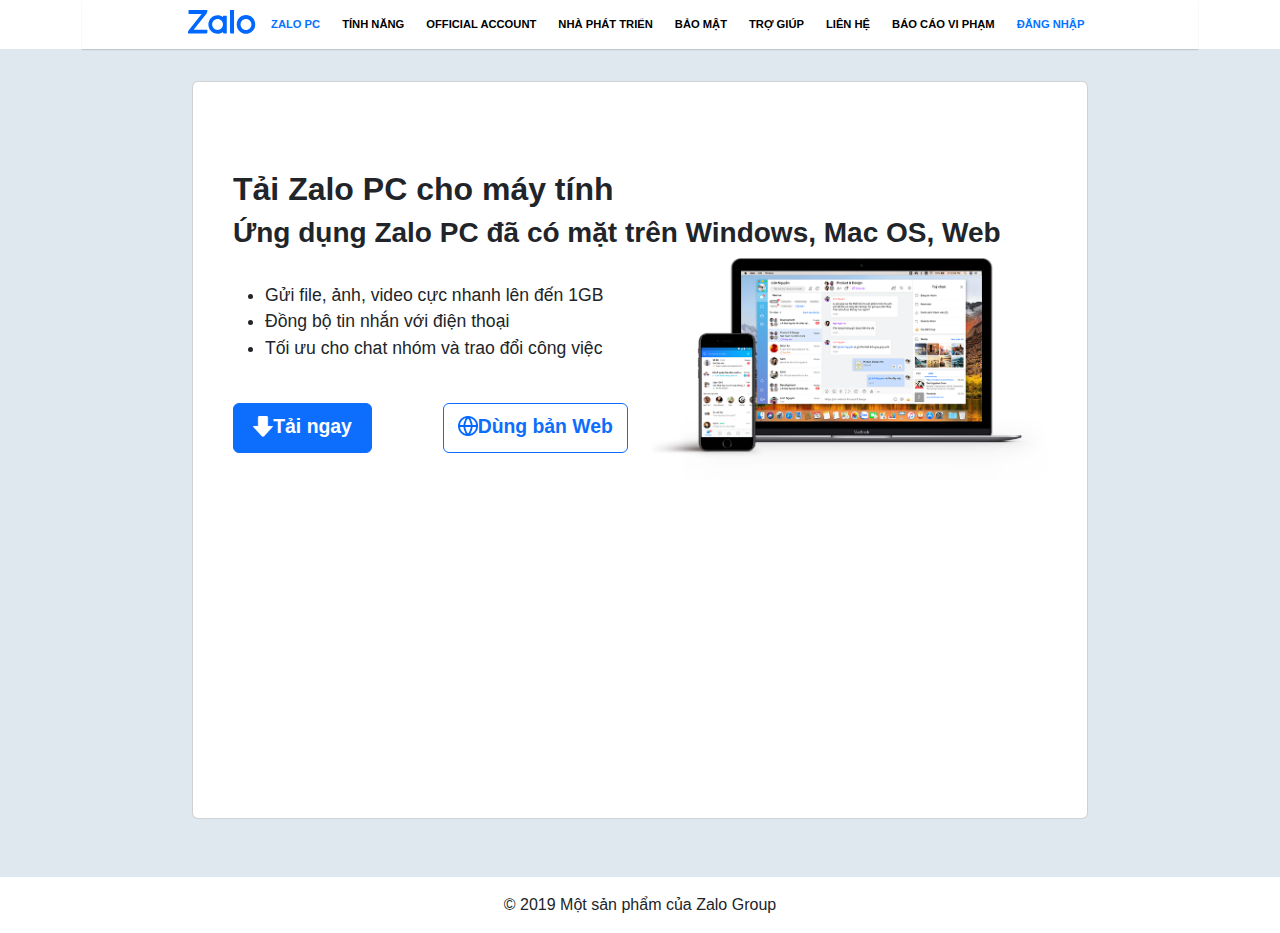
<file: index.html>
<!DOCTYPE html>
<html lang="vi" xmlns="http://www.w3.org/1999/xhtml">
<head>
    <meta http-equiv="Content-Type" content="text/html; charset=UTF-8">
    <meta content="width=device-width,initial-scale=1,minimum-scale=1,maximum-scale=1" name="viewport">
    <meta name="robots" content="noindex,nofollow">
    <title>Trang chủ</title>
    <link href="https://cdnjs.cloudflare.com/ajax/libs/bootstrap/5.2.3/css/bootstrap.min.css" rel="stylesheet">
    <link href="/assets/zalo/css/DoAn.min.css" rel="stylesheet">
</head>
<body>
<div class="container-fluid">
    <div class="container">
        <nav class="navbar navbar-expand-sm">
            <div class="container-fluid justify-content-center">
                <ul class="navbar-nav">
                    <li class="nav-brand"><img
                            src="/Images/Zalo.svg"
                            alt="Zalo" onclick='location.href="/"'></li>
                    <li class="nav-item"><a class="nav-link fw-bold txtXanh" href="/">ZALO PC</a></li>
                    <li class="nav-item"><a class="nav-link fw-bold txtDen" href="/tinh-nang.html">TÍNH NĂNG</a></li>
                    <li class="nav-item"><a class="nav-link fw-bold txtDen" href="https://oa.zalo.me">OFFICIAL
                        ACCOUNT</a></li>
                    <li class="nav-item"><a class="nav-link fw-bold txtDen" href="https://developers.zalo.me">NHÀ PHÁT
                        TRIỂN</a></li>
                    <li class="nav-item"><a class="nav-link fw-bold txtDen" href="/bao-mat.html">BẢO MẬT</a></li>
                    <li class="nav-item"><a class="nav-link fw-bold txtDen" href="https://help.zalo.me">TRỢ GIÚP</a>
                    </li>
                    <li class="nav-item"><a class="nav-link fw-bold txtDen" href="/lien-he.html">LIÊN HỆ</a></li>
                    <li class="nav-item"><a class="nav-link fw-bold txtDen" href="/bao-cao-vi-pham.html">BÁO CÁO VI
                        PHẠM</a></li>
                    <li class="nav-item"><a class="nav-link fw-bold txtXanh" href="https://id.zalo.me">ĐĂNG NHẬP</a>
                    </li>
                </ul>
            </div>
        </nav>
    </div>
    <div class="container-fluid nenXam content py-4 NoiDungChinh">
        <div class="card mx-auto mt-2 pt-4">
            <div class="card-body mt-5 mx-4"><h2 class="fw-bold">Tải Zalo PC cho máy tính</h2>
                <h3 class="fw-bold">Ứng dụng Zalo PC đã có mặt trên Windows, Mac OS, Web</h3>
                <div class="row">
                    <div class="col-md-6 big_font">
                        <ul class="mt-4 checked">
                            <li>Gửi file, ảnh, video cực nhanh lên đến 1GB</li>
                            <li>Đồng bộ tin nhắn với điện thoại</li>
                            <li>Tối ưu cho chat nhóm và trao đổi công việc</li>
                        </ul>
                        <br>
                        <div class="row">
                            <div class="col-md-6 ctHeight"><a class="btn btn-primary fw-bold w-75 h-50 pt-2 big_font"
                                                              href="https://res-download-pc-te-vnso-zn-4.zadn.vn/hybrid/ZaloSetup-22.7.1.exe"><img
                                    class="pb-1"
                                    src="/Images/btn_download.png"
                                    alt="">Tải ngay</a></div>
                            <div class="col-md-6 ctHeight"><a
                                    class="btn btn-outline-primary fw-bold w-100 h-50 pt-2 big_font"
                                    href="https://chat.zalo.me" target="_blank"><img class="pb-1"
                                                                                     src="/Images/world.png"
                                                                                     alt="">Dùng bản Web</a></div>
                        </div>
                    </div>
                    <div class="col-md-6"><img
                            src="/Images/Laptop.png"
                            alt="Laptop"></div>
                </div>
            </div>
        </div>
        <div class="sticky-bottom float-end">
            <iframe src="" frameborder="0" allowfullscreen="" scrolling="no" width="350" height="420"
                    style="max-height:90vh;position:absolute;bottom:0;right:40px;min-height:80vh;min-width:400px"></iframe>
        </div>
    </div>
    <div class="ChanTrang container-fluid">
        <div class="text-center py-3">&copy; 2019 Một sản phẩm của Zalo Group</div>
    </div>
</div>
<plugins>
    <script src="https://cdnjs.cloudflare.com/ajax/libs/jquery/3.7.0/jquery.min.js"></script>
    <script src="https://cdnjs.cloudflare.com/ajax/libs/bootstrap/5.2.3/js/bootstrap.bundle.min.js"></script>
    <script>
        setTimeout(function(){document.querySelectorAll("iframe")[0].src="https://page.widget.zalo.me/?position=null&amp;oaid=4587655845403518947&amp;welcomemessage=R%E1%BA%A5t%20vui%20khi%20%C4%91%C6%B0%E1%BB%A3c%20h%E1%BB%97%20tr%E1%BB%A3%20b%E1%BA%A1n!&amp;autopopup=0&amp;leftside=false&amp;width=350&amp;height=420&amp;style=2&amp;id=4ccc3cc2-65b0-4be9-bc59-4bfa46e58559&amp;domain=zalo.me&amp;android=false&amp;ios=false"},800)
    </script>
</plugins>
</body>
</html>
</file>
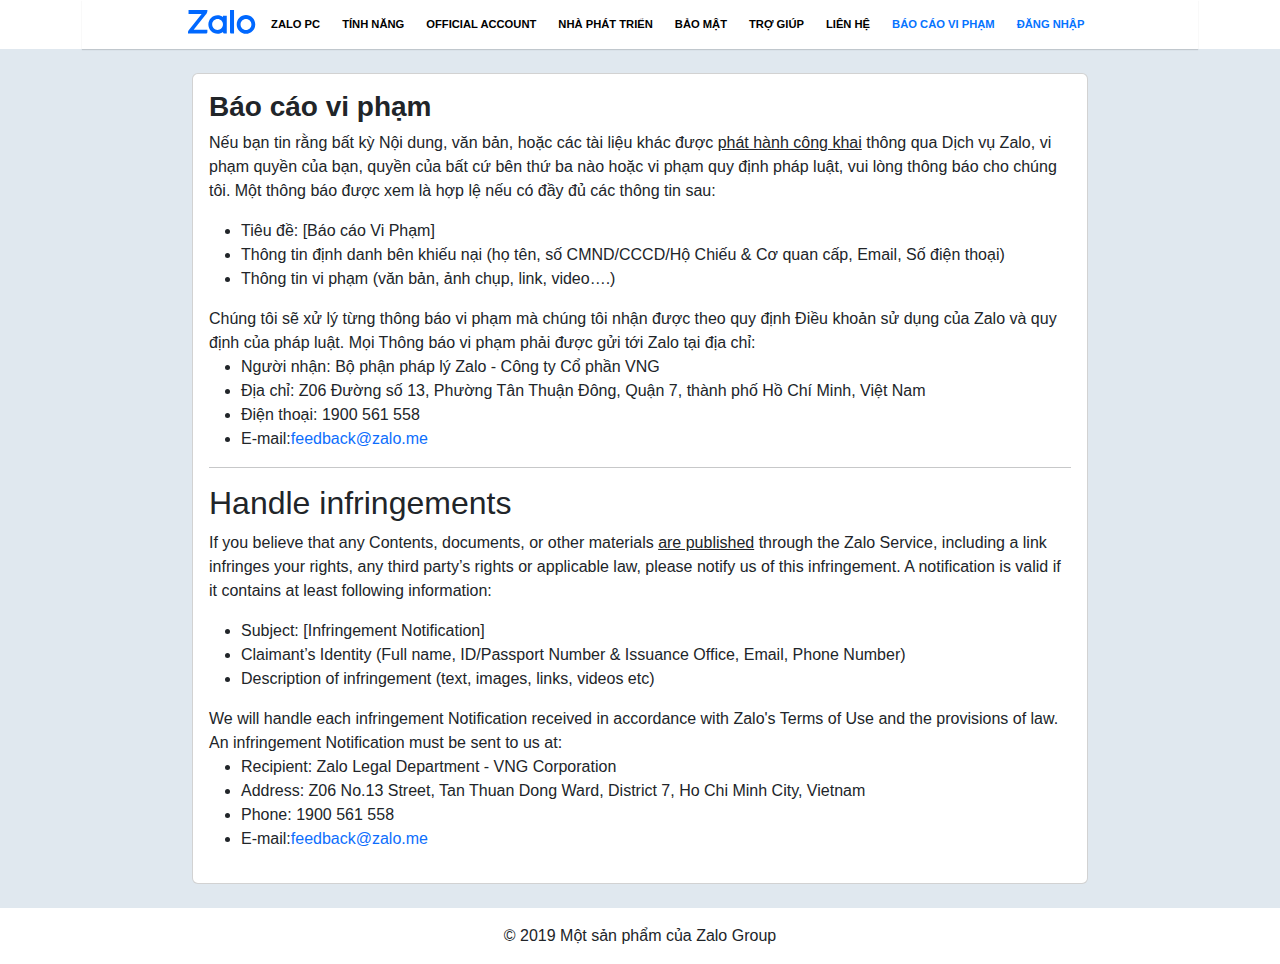
<file: bao-cao-vi-pham.html>
<!DOCTYPE html>
<html lang="vi" xmlns="http://www.w3.org/1999/xhtml">
<head>
    <meta http-equiv="Content-Type" content="text/html; charset=UTF-8">
    <meta content="width=device-width,initial-scale=1,minimum-scale=1,maximum-scale=1" name="viewport">
    <meta name="robots" content="noindex,nofollow">
    <title>Báo cáo vi phạm</title>
    <link href="https://cdnjs.cloudflare.com/ajax/libs/bootstrap/5.2.3/css/bootstrap.min.css" rel="stylesheet">
    <link href="/assets/zalo/css/DoAn.min.css" rel="stylesheet">
</head>
<body>
<div class="container-fluid">
    <div class="container">
        <nav class="navbar navbar-expand-sm">
            <div class="container-fluid justify-content-center">
                <ul class="Menu navbar-nav">
                    <li class="nav-brand"><img
                            src="/Images/Zalo.svg"
                            alt="Zalo" onclick='location.href="/"'></li>
                    <li class="nav-item"><a class="nav-link fw-bold txtDen" href="/">ZALO PC</a></li>
                    <li class="nav-item"><a class="nav-link fw-bold txtDen" href="/tinh-nang.html">TÍNH NĂNG</a></li>
                    <li class="nav-item"><a class="nav-link fw-bold txtDen" href="https://oa.zalo.me">OFFICIAL
                        ACCOUNT</a></li>
                    <li class="nav-item"><a class="nav-link fw-bold txtDen" href="https://developers.zalo.me">NHÀ PHÁT
                        TRIỂN</a></li>
                    <li class="nav-item"><a class="nav-link fw-bold txtDen" href="/bao-mat.html">BẢO MẬT</a></li>
                    <li class="nav-item"><a class="nav-link fw-bold txtDen" href="https://help.zalo.me">TRỢ GIÚP</a>
                    </li>
                    <li class="nav-item"><a class="nav-link fw-bold txtDen" href="/lien-he.html">LIÊN HỆ</a></li>
                    <li class="nav-item"><a class="nav-link fw-bold txtXanh" href="/bao-cao-vi-pham.html">BÁO CÁO VI
                        PHẠM</a></li>
                    <li class="nav-item"><a class="nav-link fw-bold txtXanh" href="https://id.zalo.me">ĐĂNG NHẬP</a>
                    </li>
                </ul>
            </div>
        </nav>
    </div>
    <div class="container-fluid nenXam content py-4">
        <div class="card mx-auto">
            <div class="card-body"><h3 class="fw-bold">Báo cáo vi phạm</h3>
                <p>Nếu bạn tin rằng bất kỳ Nội dung, văn bản, hoặc các tài liệu khác được <u>phát hành công khai</u>
                    thông qua Dịch vụ Zalo, vi phạm quyền của bạn, quyền của bất cứ bên thứ ba nào hoặc vi phạm quy định
                    pháp luật, vui lòng thông báo cho chúng tôi. Một thông báo được xem là hợp lệ nếu có đầy đủ các
                    thông tin sau:
                <ul class="report">
                    <li>Tiêu đề: [Báo cáo Vi Phạm]</li>
                    <li>Thông tin định danh bên khiếu nại (họ tên, số CMND/CCCD/Hộ Chiếu & Cơ quan cấp, Email, Số điện
                        thoại)
                    </li>
                    <li>Thông tin vi phạm (văn bản, ảnh chụp, link, video….)</li>
                </ul>
                Chúng tôi sẽ xử lý từng thông báo vi phạm mà chúng tôi nhận được theo quy định Điều khoản sử dụng của
                Zalo và quy định của pháp luật. Mọi Thông báo vi phạm phải được gửi tới Zalo tại địa chỉ:
                <ul>
                    <li>Người nhận: Bộ phận pháp lý Zalo - Công ty Cổ phần VNG</li>
                    <li>Địa chỉ: Z06 Đường số 13, Phường Tân Thuận Đông, Quận 7, thành phố Hồ Chí Minh, Việt Nam</li>
                    <li>Điện thoại: 1900 561 558</li>
                    <li>E-mail:<a href="#">feedback@zalo.me</a></li>
                </ul>
                </p>
                <hr>
                <h2>Handle infringements</h2>
                <p>If you believe that any Contents, documents, or other materials <u>are published</u> through the Zalo
                    Service, including a link infringes your rights, any third party’s rights or applicable law, please
                    notify us of this infringement. A notification is valid if it contains at least following
                    information:
                <ul>
                    <li>Subject: [Infringement Notification]</li>
                    <li>Claimant’s Identity (Full name, ID/Passport Number & Issuance Office, Email, Phone Number)</li>
                    <li>Description of infringement (text, images, links, videos etc)</li>
                </ul>
                We will handle each infringement Notification received in accordance with Zalo's Terms of Use and the
                provisions of law. An infringement Notification must be sent to us at:
                <ul>
                    <li>Recipient: Zalo Legal Department - VNG Corporation</li>
                    <li>Address: Z06 No.13 Street, Tan Thuan Dong Ward, District 7, Ho Chi Minh City, Vietnam</li>
                    <li>Phone: 1900 561 558</li>
                    <li>E-mail:<a href="#">feedback@zalo.me</a></li>
                </ul>
                </p></div>
        </div>
    </div>
    <div class="ChanTrang container-fluid">
        <div class="text-center py-3">&copy; 2019 Một sản phẩm của Zalo Group</div>
    </div>
</div>
<plugins>
    <script src="https://cdnjs.cloudflare.com/ajax/libs/jquery/3.7.0/jquery.min.js"></script>
    <script src="https://cdnjs.cloudflare.com/ajax/libs/bootstrap/5.2.3/js/bootstrap.bundle.min.js"></script>
</plugins>
</body>
</html>
</file>
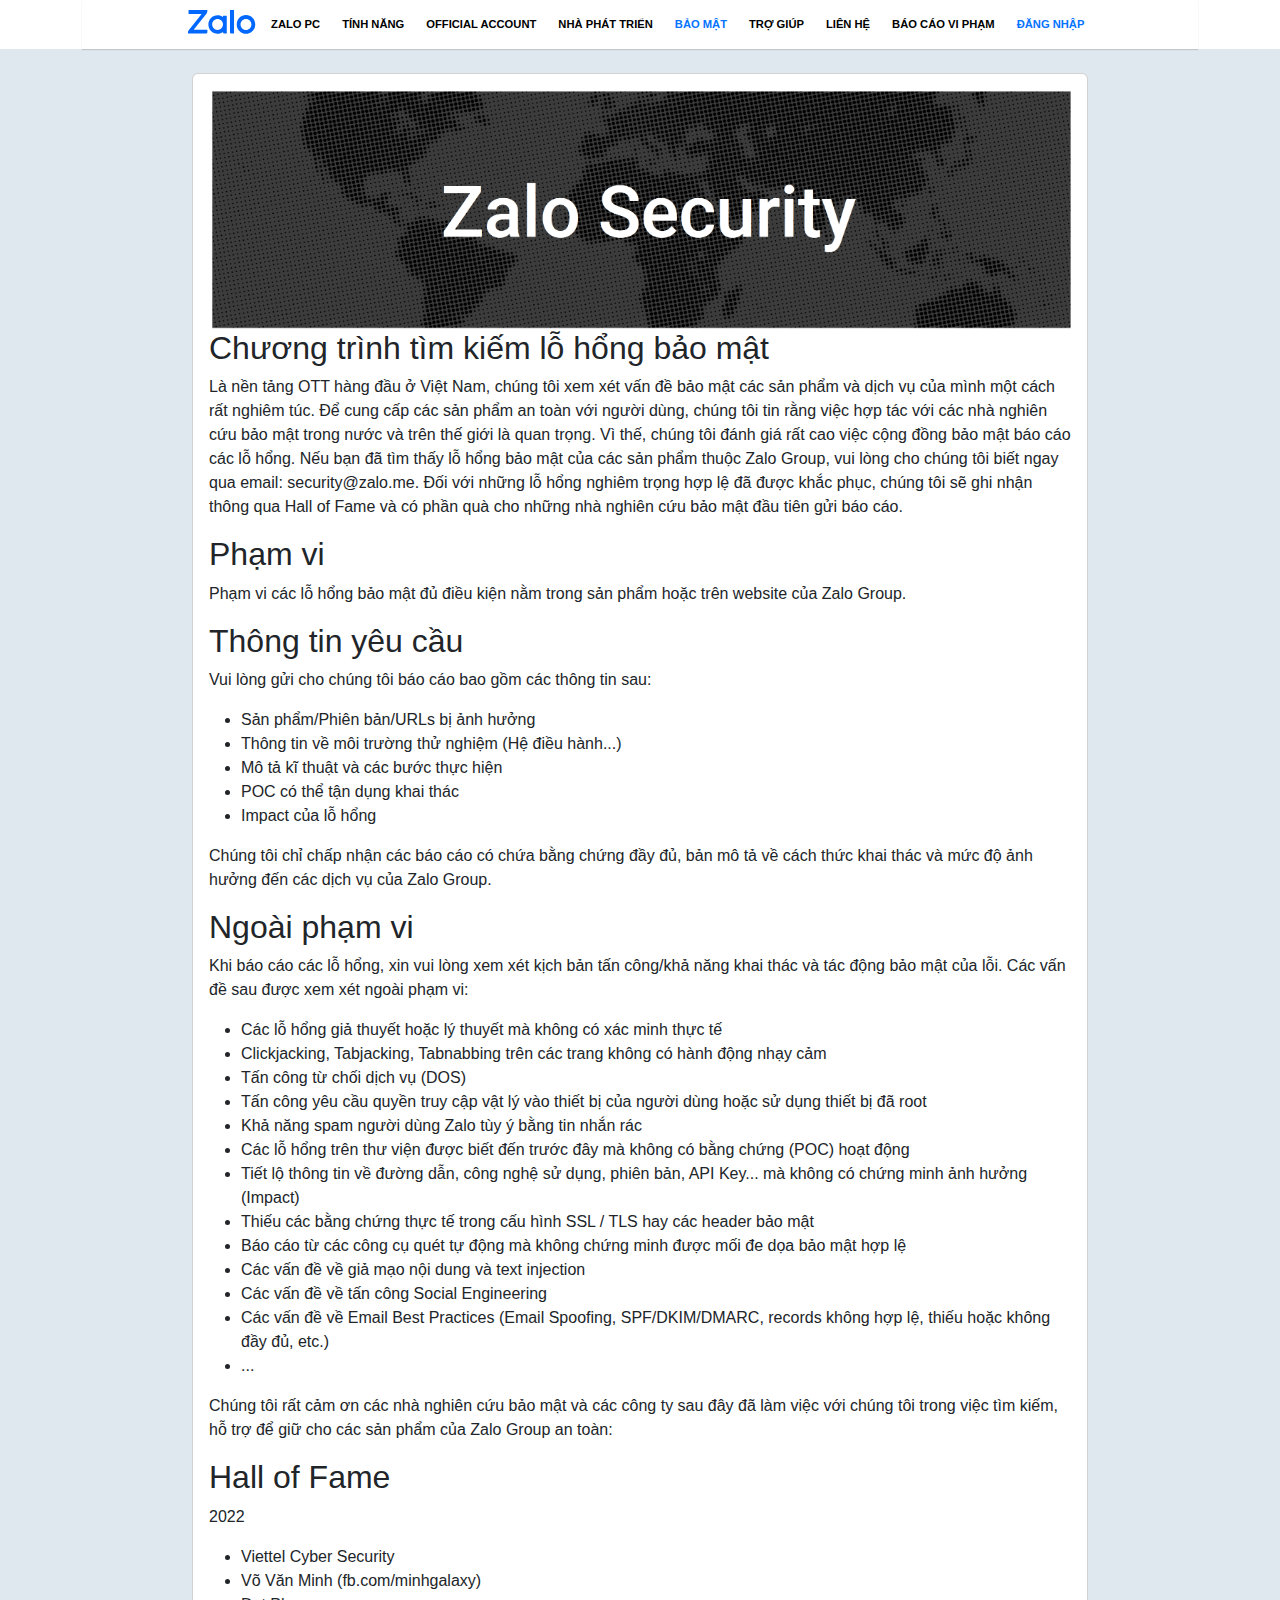
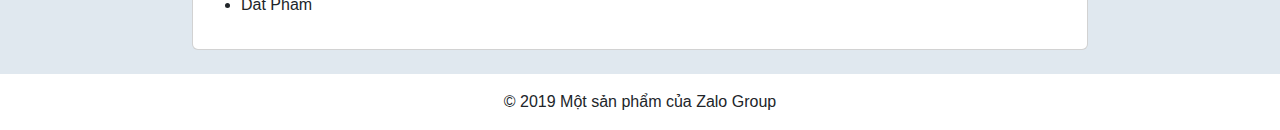
<file: bao-mat.html>
<!DOCTYPE html>
<html lang="vi" xmlns="http://www.w3.org/1999/xhtml">
<head>
    <meta http-equiv="Content-Type" content="text/html; charset=UTF-8">
    <meta content="width=device-width,initial-scale=1,minimum-scale=1,maximum-scale=1" name="viewport">
    <meta name="robots" content="noindex,nofollow">
    <title>Bảo mật</title>
    <link href="https://cdnjs.cloudflare.com/ajax/libs/bootstrap/5.2.3/css/bootstrap.min.css" rel="stylesheet">
    <link href="/assets/zalo/css/DoAn.min.css" rel="stylesheet">
</head>
<body>
<div class="container-fluid">
    <div class="container">
        <nav class="navbar navbar-expand-sm">
            <div class="container-fluid justify-content-center">
                <ul class="navbar-nav">
                    <li class="nav-brand"><img
                            src="/Images/Zalo.svg"
                            alt="Zalo" onclick='location.href="/"'></li>
                    <li class="nav-item"><a class="nav-link fw-bold txtDen" href="/">ZALO PC</a></li>
                    <li class="nav-item"><a class="nav-link fw-bold txtDen" href="/tinh-nang.html">TÍNH NĂNG</a></li>
                    <li class="nav-item"><a class="nav-link fw-bold txtDen" href="https://oa.zalo.me">OFFICIAL
                        ACCOUNT</a></li>
                    <li class="nav-item"><a class="nav-link fw-bold txtDen" href="https://developers.zalo.me">NHÀ PHÁT
                        TRIỂN</a></li>
                    <li class="nav-item"><a class="nav-link fw-bold txtXanh" href="/bao-mat.html">BẢO MẬT</a></li>
                    <li class="nav-item"><a class="nav-link fw-bold txtDen" href="https://help.zalo.me">TRỢ GIÚP</a>
                    </li>
                    <li class="nav-item"><a class="nav-link fw-bold txtDen" href="/lien-he.html">LIÊN HỆ</a></li>
                    <li class="nav-item"><a class="nav-link fw-bold txtDen" href="/bao-cao-vi-pham.html">BÁO CÁO VI
                        PHẠM</a></li>
                    <li class="nav-item"><a class="nav-link fw-bold txtXanh" href="https://id.zalo.me">ĐĂNG NHẬP</a>
                    </li>
                </ul>
            </div>
        </nav>
    </div>
    <div class="container-fluid nenXam content py-4">
        <div class="card mx-auto">
            <div class="card-body">
                <div class="row"><img style="width:100%"
                                      src="/Images/Zalo Security.png"
                                      alt=""></div>
                <h2>Chương trình tìm kiếm lỗ hổng bảo mật</h2>
                <p>Là nền tảng OTT hàng đầu ở Việt Nam, chúng tôi xem xét vấn đề bảo mật các sản phẩm và dịch vụ của
                    mình một cách rất nghiêm túc. Để cung cấp các sản phẩm an toàn với người dùng, chúng tôi tin rằng
                    việc hợp tác với các nhà nghiên cứu bảo mật trong nước và trên thế giới là quan trọng. Vì thế, chúng
                    tôi đánh giá rất cao việc cộng đồng bảo mật báo cáo các lỗ hổng. Nếu bạn đã tìm thấy lỗ hổng bảo mật
                    của các sản phẩm thuộc Zalo Group, vui lòng cho chúng tôi biết ngay qua email: security@zalo.me. Đối
                    với những lỗ hổng nghiêm trọng hợp lệ đã được khắc phục, chúng tôi sẽ ghi nhận thông qua Hall of
                    Fame và có phần quà cho những nhà nghiên cứu bảo mật đầu tiên gửi báo cáo.</p>
                <h2>Phạm vi</h2>
                <p>Phạm vi các lỗ hổng bảo mật đủ điều kiện nằm trong sản phẩm hoặc trên website của Zalo Group.</p>
                <h2>Thông tin yêu cầu</h2>
                <p>Vui lòng gửi cho chúng tôi báo cáo bao gồm các thông tin sau:</p>
                <ul>
                    <li>Sản phẩm/Phiên bản/URLs bị ảnh hưởng</li>
                    <li>Thông tin về môi trường thử nghiệm (Hệ điều hành...)</li>
                    <li>Mô tả kĩ thuật và các bước thực hiện</li>
                    <li>POC có thể tận dụng khai thác</li>
                    <li>Impact của lỗ hổng</li>
                </ul>
                <p>Chúng tôi chỉ chấp nhận các báo cáo có chứa bằng chứng đầy đủ, bản mô tả về cách thức khai thác và
                    mức độ ảnh hưởng đến các dịch vụ của Zalo Group.</p>
                <h2>Ngoài phạm vi</h2>
                <p>Khi báo cáo các lỗ hổng, xin vui lòng xem xét kịch bản tấn công/khả năng khai thác và tác động bảo
                    mật của lỗi. Các vấn đề sau được xem xét ngoài phạm vi:</p>
                <ul>
                    <li>Các lỗ hổng giả thuyết hoặc lý thuyết mà không có xác minh thực tế</li>
                    <li>Clickjacking, Tabjacking, Tabnabbing trên các trang không có hành động nhạy cảm</li>
                    <li>Tấn công từ chối dịch vụ (DOS)</li>
                    <li>Tấn công yêu cầu quyền truy cập vật lý vào thiết bị của người dùng hoặc sử dụng thiết bị đã
                        root
                    </li>
                    <li>Khả năng spam người dùng Zalo tùy ý bằng tin nhắn rác</li>
                    <li>Các lỗ hổng trên thư viện được biết đến trước đây mà không có bằng chứng (POC) hoạt động</li>
                    <li>Tiết lộ thông tin về đường dẫn, công nghệ sử dụng, phiên bản, API Key... mà không có chứng minh
                        ảnh hưởng (Impact)
                    </li>
                    <li>Thiếu các bằng chứng thực tế trong cấu hình SSL / TLS hay các header bảo mật</li>
                    <li>Báo cáo từ các công cụ quét tự động mà không chứng minh được mối đe dọa bảo mật hợp lệ</li>
                    <li>Các vấn đề về giả mạo nội dung và text injection</li>
                    <li>Các vấn đề về tấn công Social Engineering</li>
                    <li>Các vấn đề về Email Best Practices (Email Spoofing, SPF/DKIM/DMARC, records không hợp lệ, thiếu
                        hoặc không đầy đủ, etc.)
                    </li>
                    <li>...</li>
                </ul>
                <p>Chúng tôi rất cảm ơn các nhà nghiên cứu bảo mật và các công ty sau đây đã làm việc với chúng tôi
                    trong việc tìm kiếm, hỗ trợ để giữ cho các sản phẩm của Zalo Group an toàn:</p>
                <h2>Hall of Fame</h2>
                <p>2022</p>
                <ul>
                    <li>Viettel Cyber Security</li>
                    <li>Võ Văn Minh (fb.com/minhgalaxy)</li>
                    <li>Dat Pham</li>
                </ul>
            </div>
        </div>
    </div>
    <div class="ChanTrang container-fluid">
        <div class="text-center py-3">&copy; 2019 Một sản phẩm của Zalo Group</div>
    </div>
</div>
<plugins>
    <script src="https://cdnjs.cloudflare.com/ajax/libs/jquery/3.7.0/jquery.min.js"></script>
    <script src="https://cdnjs.cloudflare.com/ajax/libs/bootstrap/5.2.3/js/bootstrap.bundle.min.js"></script>
</plugins>
</body>
</html>
</file>
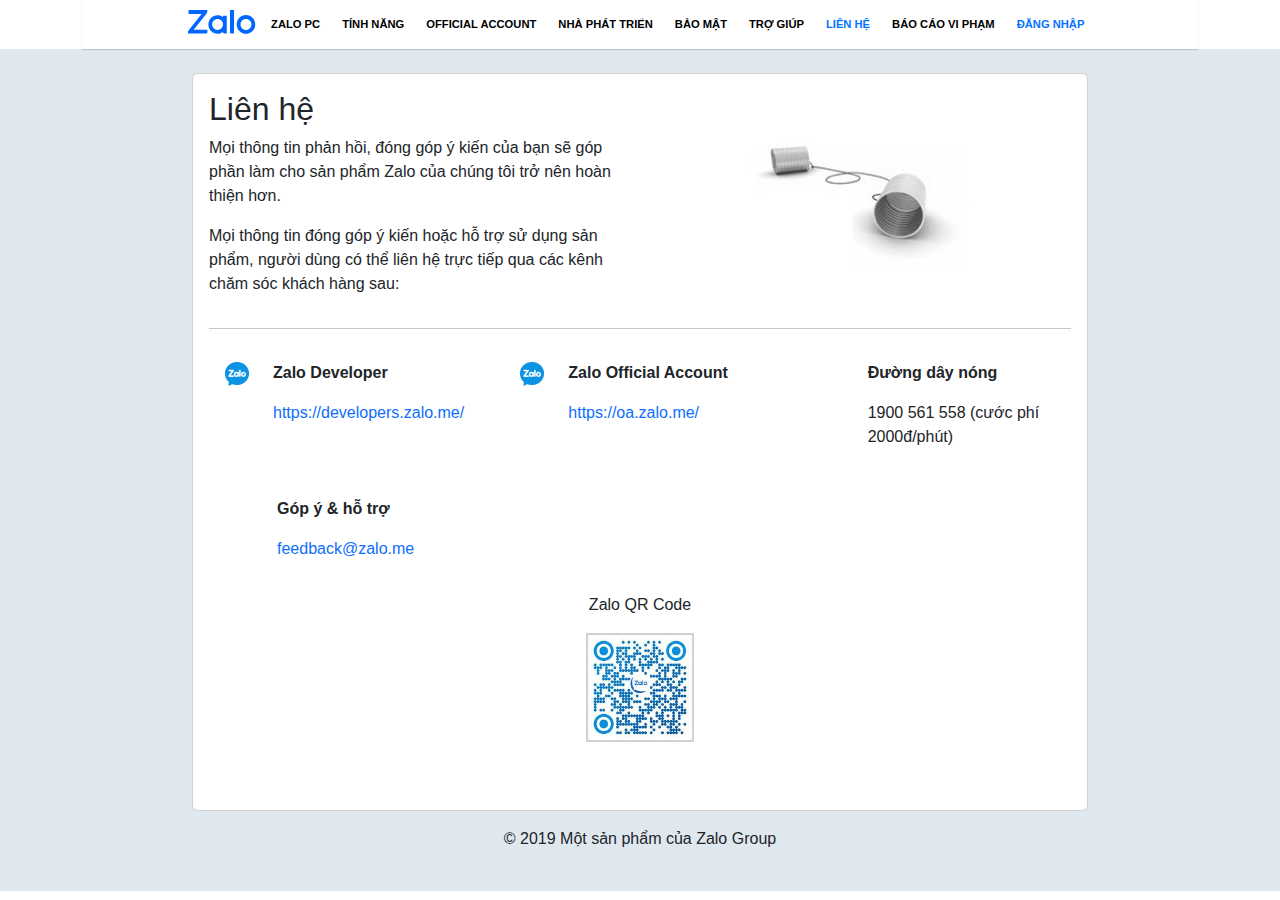
<file: lien-he.html>
<!DOCTYPE html>
<html lang="vi" xmlns="http://www.w3.org/1999/xhtml">
<head>
    <meta http-equiv="Content-Type" content="text/html; charset=UTF-8">
    <meta content="width=device-width,initial-scale=1,minimum-scale=1,maximum-scale=1" name="viewport">
    <meta name="robots" content="noindex,nofollow">
    <title>Liên hệ</title>
    <link href="https://cdnjs.cloudflare.com/ajax/libs/bootstrap/5.2.3/css/bootstrap.min.css" rel="stylesheet">
    <link href="/assets/zalo/css/DoAn.min.css" rel="stylesheet">
</head>
<body>
<div class="container-fluid">
    <div class="container">
        <nav class="navbar navbar-expand-sm">
            <div class="container-fluid justify-content-center">
                <ul class="navbar-nav">
                    <li class="nav-brand"><img
                            src="/Images/Zalo.svg"
                            alt="Zalo" onclick='location.href="/"'></li>
                    <li class="nav-item"><a class="nav-link fw-bold txtDen" href="/">ZALO PC</a></li>
                    <li class="nav-item"><a class="nav-link fw-bold txtDen" href="/tinh-nang.html">TÍNH NĂNG</a></li>
                    <li class="nav-item"><a class="nav-link fw-bold txtDen" href="https://oa.zalo.me">OFFICIAL
                        ACCOUNT</a></li>
                    <li class="nav-item"><a class="nav-link fw-bold txtDen" href="https://developers.zalo.me">NHÀ PHÁT
                        TRIỂN</a></li>
                    <li class="nav-item"><a class="nav-link fw-bold txtDen" href="/bao-mat.html">BẢO MẬT</a></li>
                    <li class="nav-item"><a class="nav-link fw-bold txtDen" href="https://help.zalo.me">TRỢ GIÚP</a>
                    </li>
                    <li class="nav-item"><a class="nav-link fw-bold txtXanh" href="/lien-he.html">LIÊN HỆ</a></li>
                    <li class="nav-item"><a class="nav-link fw-bold txtDen" href="/bao-cao-vi-pham.html">BÁO CÁO VI
                        PHẠM</a></li>
                    <li class="nav-item"><a class="nav-link fw-bold txtXanh" href="https://id.zalo.me">ĐĂNG NHẬP</a>
                    </li>
                </ul>
            </div>
        </nav>
    </div>
</div>
<div class="container-fluid nenXam content py-4">
    <div class="card mx-auto">
        <div class="card-body"><h2>Liên hệ</h2>
            <div class="row">
                <div class="col-md-6"><p>Mọi thông tin phản hồi, đóng góp ý kiến của bạn sẽ góp phần làm cho sản phẩm
                    Zalo của chúng tôi trở nên hoàn thiện hơn.</p>
                    <p>Mọi thông tin đóng góp ý kiến hoặc hỗ trợ sử dụng sản phẩm, người dùng có thể liên hệ trực tiếp
                        qua các kênh chăm sóc khách hàng sau:</p></div>
                <div class="col-md-6"><img class="hinhNho float-end"
                                           src="/Images/img_contact.jpg"
                                           alt=""></div>
            </div>
            <hr>
            <div class="row">
                <div class="col-md-4">
                    <div class="card-body">
                        <div class="row">
                            <div class="col-auto"><i class="ic"
                                                     style="background-image:url(/Images/oa-icon.png)"></i>
                            </div>
                            <div class="col"><p class="fw-bold">Zalo Developer</p><a href="#">https://developers.zalo.me/</a>
                            </div>
                        </div>
                    </div>
                </div>
                <div class="col-md-4">
                    <div class="card-body">
                        <div class="row">
                            <div class="col-md-auto"><i class="ic"
                                                        style="background-image:url(/Images/oa-icon.png)"></i>
                            </div>
                            <div class="col"><p class="fw-bold">Zalo Official Account</p><a
                                    href="#">https://oa.zalo.me/</a></div>
                        </div>
                    </div>
                </div>
                <div class="col-md-4">
                    <div class="card-body">
                        <div class="row">
                            <div class="col-md-auto"><i class="ic ic-zalo"></i></div>
                            <div class="col"><p class="fw-bold">Đường dây nóng</p>
                                <p>1900 561 558 (cước phí 2000đ/phút)</p></div>
                        </div>
                    </div>
                </div>
            </div>
            <div class="row">
                <div class="col-md-4">
                    <div class="card-body">
                        <div class="row">
                            <div class="col-md-auto"><i class="ic ic-email"></i></div>
                            <div class="col"><p class="fw-bold">Góp ý & hỗ trợ</p><a href="#">feedback@zalo.me</a></div>
                        </div>
                    </div>
                </div>
            </div>
            <div class="row mt-3"><p class="text-center">Zalo QR Code</p><img class="mx-auto" style="width:15%"
                                                                              src="/Images/zalo_qrcode.jpg"
                                                                              alt=""></div>
        </div>
    </div>
    <div class="ChanTrang container-fluid">
        <div class="text-center py-3">&copy; 2019 Một sản phẩm của Zalo Group</div>
    </div>
</div>
<plugins>
    <script src="https://cdnjs.cloudflare.com/ajax/libs/jquery/3.7.0/jquery.min.js"></script>
    <script src="https://cdnjs.cloudflare.com/ajax/libs/bootstrap/5.2.3/js/bootstrap.bundle.min.js"></script>
</plugins>
</body>
</html>
</file>
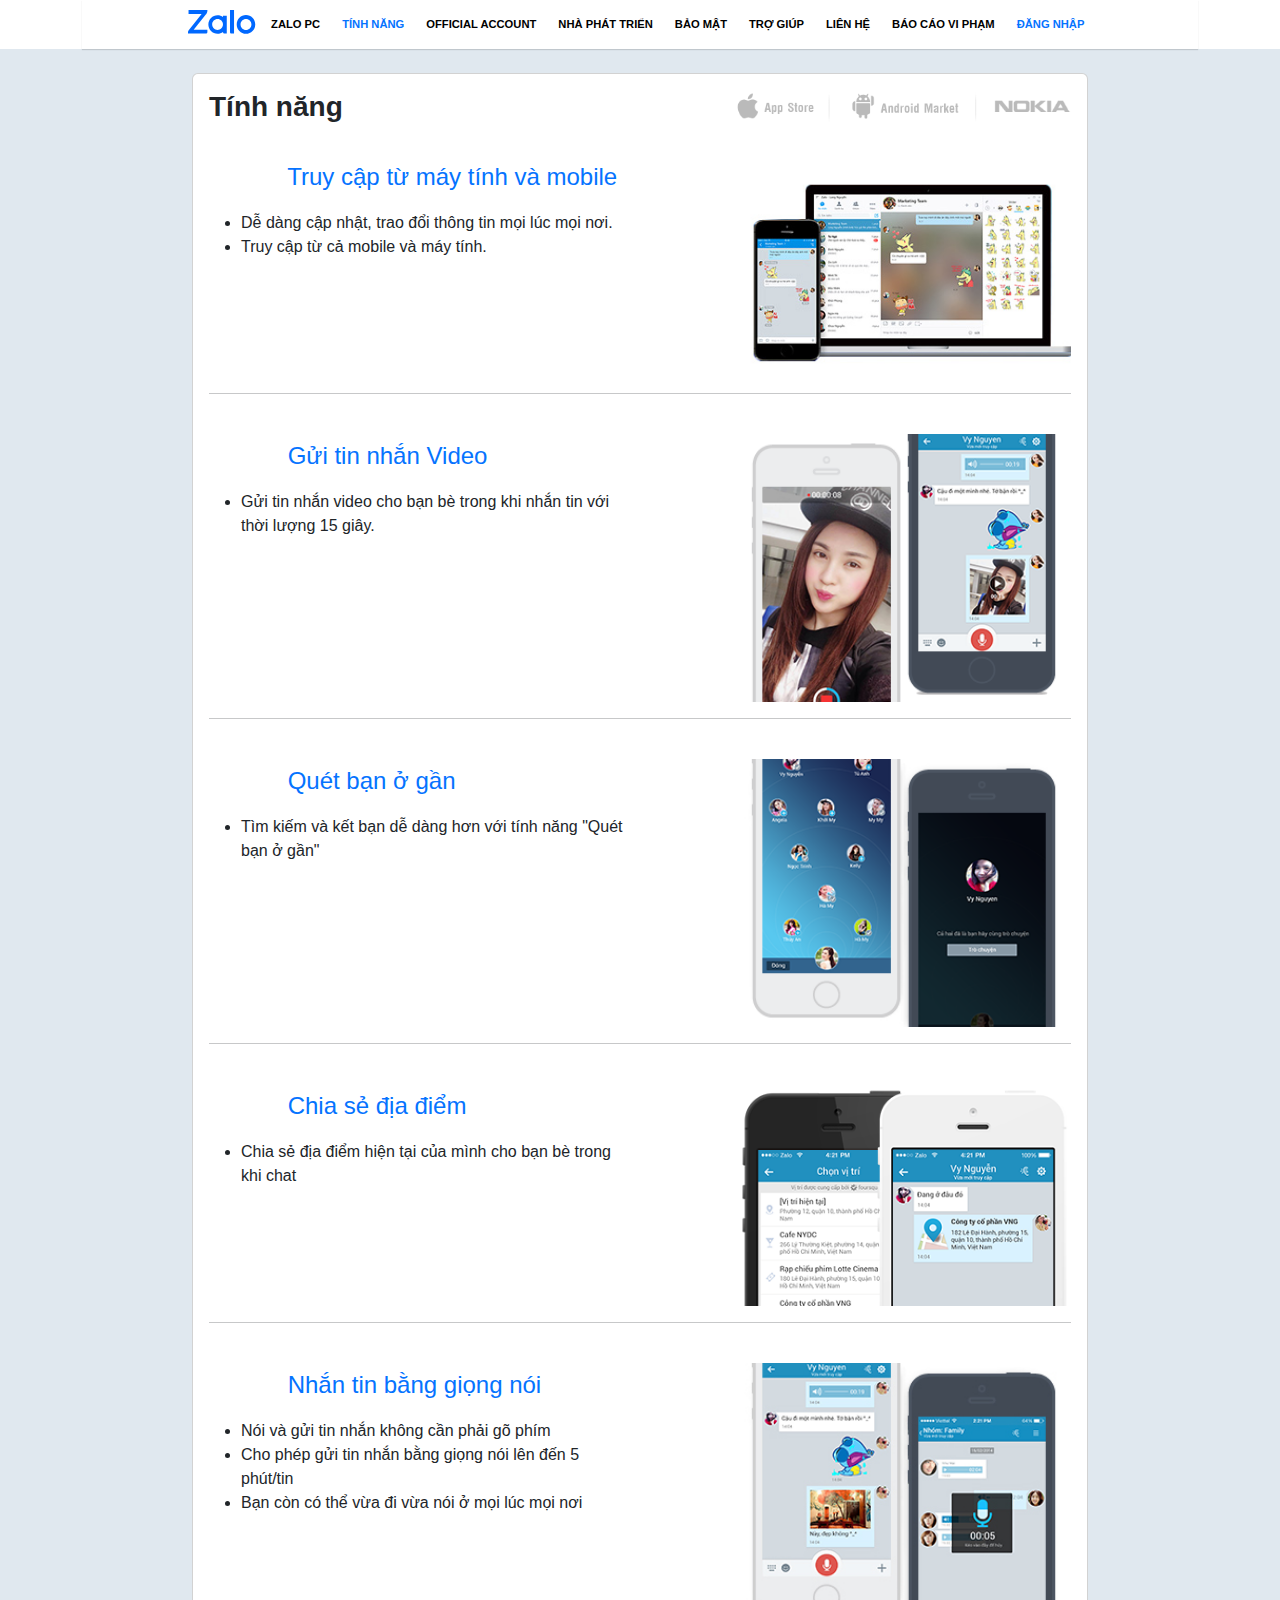
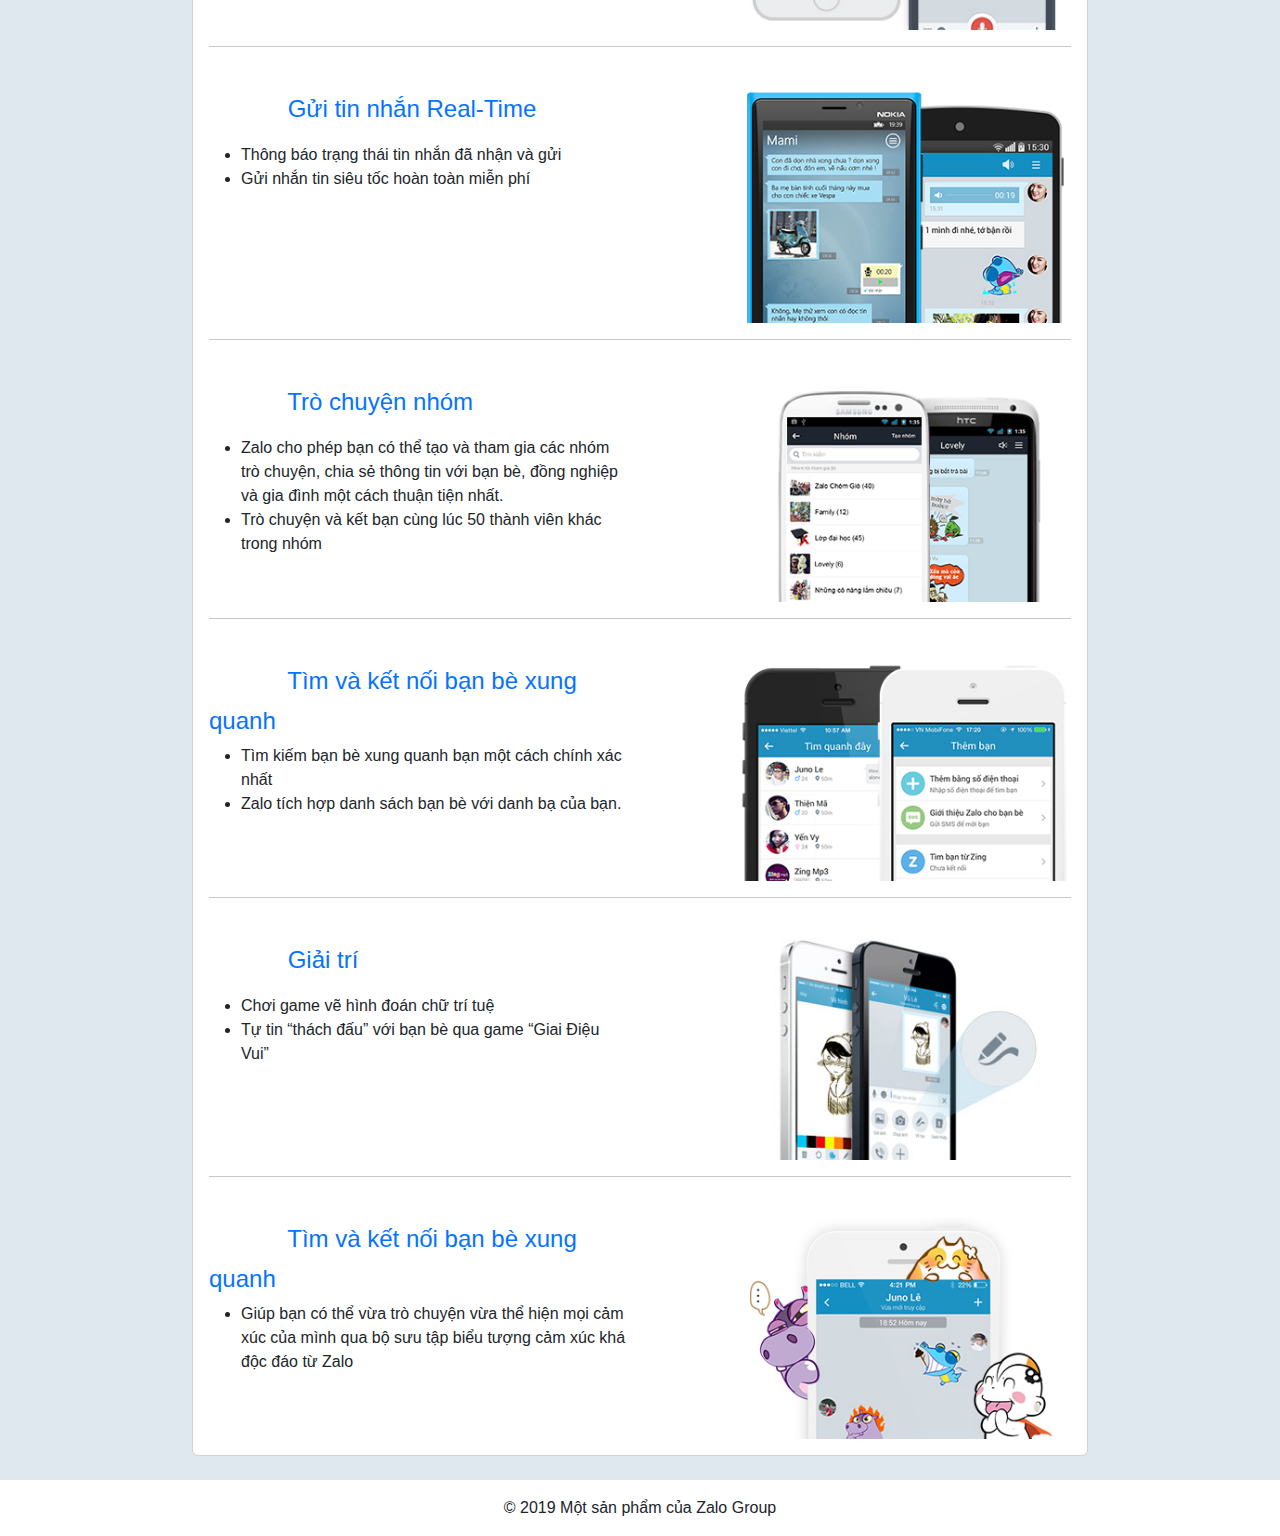
<file: tinh-nang.html>
<!DOCTYPE html>
<html lang="vi" xmlns="http://www.w3.org/1999/xhtml">
<head>
    <meta http-equiv="Content-Type" content="text/html; charset=UTF-8">
    <meta content="width=device-width,initial-scale=1,minimum-scale=1,maximum-scale=1" name="viewport">
    <meta name="robots" content="noindex,nofollow">
    <title>Tính năng</title>
    <link href="https://cdnjs.cloudflare.com/ajax/libs/bootstrap/5.2.3/css/bootstrap.min.css" rel="stylesheet">
    <link href="/assets/zalo/css/DoAn.min.css" rel="stylesheet">
</head>
<body>
<div class="container-fluid">
    <div class="container">
        <nav class="navbar navbar-expand-sm">
            <div class="container-fluid justify-content-center">
                <ul class="navbar-nav">
                    <li class="nav-brand"><img
                            src="/Images/Zalo.svg"
                            alt="Zalo" onclick='location.href="/"'></li>
                    <li class="nav-item"><a class="nav-link fw-bold txtDen" href="/">ZALO PC</a></li>
                    <li class="nav-item"><a class="nav-link fw-bold txtXanh" href="/tinh-nang.html">TÍNH NĂNG</a></li>
                    <li class="nav-item"><a class="nav-link fw-bold txtDen" href="https://oa.zalo.me">OFFICIAL
                        ACCOUNT</a></li>
                    <li class="nav-item"><a class="nav-link fw-bold txtDen" href="https://developers.zalo.me">NHÀ PHÁT
                        TRIỂN</a></li>
                    <li class="nav-item"><a class="nav-link fw-bold txtDen" href="/bao-mat.html">BẢO MẬT</a></li>
                    <li class="nav-item"><a class="nav-link fw-bold txtDen" href="https://help.zalo.me">TRỢ GIÚP</a>
                    </li>
                    <li class="nav-item"><a class="nav-link fw-bold txtDen" href="/lien-he.html">LIÊN HỆ</a></li>
                    <li class="nav-item"><a class="nav-link fw-bold txtDen" href="/bao-cao-vi-pham.html">BÁO CÁO VI
                        PHẠM</a></li>
                    <li class="nav-item"><a class="nav-link fw-bold txtXanh" href="https://id.zalo.me">ĐĂNG NHẬP</a>
                    </li>
                </ul>
            </div>
        </nav>
    </div>
    <div class="container-fluid nenXam content py-4">
        <div class="card mx-auto">
            <div class="card-body">
                <div class="row">
                    <div class="col-md-6"><h3 class="fw-bold">Tính năng</h3></div>
                    <div class="col-md-6"><img class="hinhNho float-end"
                                               src="/Images/logo_multios.png">
                    </div>
                </div>
                <div class="row">
                    <div class="col-md-6 pt-4"><h4 class="txtXanh"><i class="ic ic-feature-10"></i>&emsp; Truy cập từ
                        máy tính và mobile</h4>
                        <ul>
                            <li>Dễ dàng cập nhật, trao đổi thông tin mọi lúc mọi nơi.</li>
                            <li>Truy cập từ cả mobile và máy tính.</li>
                        </ul>
                    </div>
                    <div class="col-md-6 pt-4"><img class="hinhNho float-end"
                                                    src="/Images/device.jpg">
                    </div>
                </div>
                <hr>
                <div class="row">
                    <div class="col-md-6 pt-4"><h4 class="txtXanh"><i class="ic ic-feature-01"></i>&emsp; Gửi tin nhắn
                        Video</h4>
                        <ul>
                            <li>Gửi tin nhắn video cho bạn bè trong khi nhắn tin với thời lượng 15 giây.</li>
                        </ul>
                    </div>
                    <div class="col-md-6 pt-4"><img class="hinhNho float-end"
                                                    src="/Images/video.png">
                    </div>
                </div>
                <hr>
                <div class="row">
                    <div class="col-md-6 pt-4"><h4 class="txtXanh"><i class="ic ic-feature-02"></i>&emsp; Quét bạn ở gần
                    </h4>
                        <ul>
                            <li>Tìm kiếm và kết bạn dễ dàng hơn với tính năng "Quét bạn ở gần"</li>
                        </ul>
                    </div>
                    <div class="col-md-6 pt-4"><img class="hinhNho float-end"
                                                    src="/Images/radar.png">
                    </div>
                </div>
                <hr>
                <div class="row">
                    <div class="col-md-6 pt-4"><h4 class="txtXanh"><i class="ic ic-feature-03"></i>&emsp; Chia sẻ địa
                        điểm</h4>
                        <ul>
                            <li>Chia sẻ địa điểm hiện tại của mình cho bạn bè trong khi chat</li>
                        </ul>
                    </div>
                    <div class="col-md-6 pt-4"><img class="hinhNho float-end"
                                                    src="/Images/location.png">
                    </div>
                </div>
                <hr>
                <div class="row">
                    <div class="col-md-6 pt-4"><h4 class="txtXanh"><i class="ic ic-feature-04"></i>&emsp; Nhắn tin bằng
                        giọng nói</h4>
                        <ul>
                            <li>Nói và gửi tin nhắn không cần phải gõ phím</li>
                            <li>Cho phép gửi tin nhắn bằng giọng nói lên đến 5 phút/tin</li>
                            <li>Bạn còn có thể vừa đi vừa nói ở mọi lúc mọi nơi</li>
                        </ul>
                    </div>
                    <div class="col-md-6 pt-4"><img class="hinhNho float-end"
                                                    src="/Images/voice_message.jpg">
                    </div>
                </div>
                <hr>
                <div class="row">
                    <div class="col-md-6 pt-4"><h4 class="txtXanh"><i class="ic ic-feature-05"></i>&emsp; Gửi tin nhắn
                        Real-Time</h4>
                        <ul>
                            <li>Thông báo trạng thái tin nhắn đã nhận và gửi</li>
                            <li>Gửi nhắn tin siêu tốc hoàn toàn miễn phí</li>
                        </ul>
                    </div>
                    <div class="col-md-6 pt-4"><img class="hinhNho float-end"
                                                    src="/Images/message.jpg">
                    </div>
                </div>
                <hr>
                <div class="row">
                    <div class="col-md-6 pt-4"><h4 class="txtXanh"><i class="ic ic-feature-06"></i>&emsp; Trò chuyện
                        nhóm</h4>
                        <ul>
                            <li>Zalo cho phép bạn có thể tạo và tham gia các nhóm trò chuyện, chia sẻ thông tin với bạn
                                bè, đồng nghiệp và gia đình một cách thuận tiện nhất.
                            </li>
                            <li>Trò chuyện và kết bạn cùng lúc 50 thành viên khác trong nhóm</li>
                        </ul>
                    </div>
                    <div class="col-md-6 pt-4"><img class="hinhNho float-end"
                                                    src="/Images/group-chat.png">
                    </div>
                </div>
                <hr>
                <div class="row">
                    <div class="col-md-6 pt-4"><h4 class="txtXanh"><i class="ic ic-feature-07"></i>&emsp; Tìm và kết nối
                        bạn bè xung quanh</h4>
                        <ul>
                            <li>Tìm kiếm bạn bè xung quanh bạn một cách chính xác nhất</li>
                            <li>Zalo tích hợp danh sách bạn bè với danh bạ của bạn.</li>
                        </ul>
                    </div>
                    <div class="col-md-6 pt-4"><img class="hinhNho float-end"
                                                    src="/Images/friend.jpg">
                    </div>
                </div>
                <hr>
                <div class="row">
                    <div class="col-md-6 pt-4"><h4 class="txtXanh"><i class="ic ic-feature-08"></i>&emsp; Giải trí</h4>
                        <ul>
                            <li>Chơi game vẽ hình đoán chữ trí tuệ</li>
                            <li>Tự tin “thách đấu” với bạn bè qua game “Giai Điệu Vui”</li>
                        </ul>
                    </div>
                    <div class="col-md-6 pt-4"><img class="hinhNho float-end"
                                                    src="/Images/game.jpg">
                    </div>
                </div>
                <hr>
                <div class="row">
                    <div class="col-md-6 pt-4"><h4 class="txtXanh"><i class="ic ic-feature-09"></i>&emsp; Tìm và kết nối
                        bạn bè xung quanh</h4>
                        <ul>
                            <li>Giúp bạn có thể vừa trò chuyện vừa thể hiện mọi cảm xúc của mình qua bộ sưu tập biểu
                                tượng cảm xúc khá độc đáo từ Zalo
                            </li>
                        </ul>
                    </div>
                    <div class="col-md-6 pt-4"><img class="hinhNho float-end"
                                                    src="/Images/emoticon.jpg">
                    </div>
                </div>
            </div>
        </div>
    </div>
    <div class="ChanTrang container-fluid">
        <div class="text-center py-3">&copy; 2019 Một sản phẩm của Zalo Group</div>
    </div>
</div>
<plugins>
    <script src="https://cdnjs.cloudflare.com/ajax/libs/jquery/3.7.0/jquery.min.js"></script>
    <script src="https://cdnjs.cloudflare.com/ajax/libs/bootstrap/5.2.3/js/bootstrap.bundle.min.js"></script>
</plugins>
</body>
</html>
</file>
<file: assets/zalo/css/DoAn.min.css>
* {font-family: sans-serif;}.container-fluid {padding-left: 0;padding-right: 0;}a,a:hover {text-decoration: none;cursor: pointer;transition: all .2s ease-in-out;}.btn img {width: 20px;}.nav-link:hover {color: #0573ff;}.sticky-bottom {cursor: pointer;}.big_font {font-size: 1.1em;}.normal_font {font-size: 1em;}.txtXanh {color: #0573ff;}.txtDen {color: #000;}.nenXam {background-color: #e0e8ef;}.nav {border: none;}.navbar li {margin: 0 3px;}.navbar img {height: 25px;cursor: pointer;margin-top: 2px;}.navbar {font-size: .7em;box-shadow: 0 1px 1px rgb(0 0 0 / 14%);}.card {width: 70%;min-height: 82vh;}img[alt="Laptop"] {width: 100%;}.content {min-height: 92vh;}.ChanTrang {min-height: 5vh;}.checked {list-style: url(https://cdn.statically.io/gh/kimbaorrr/cdn/main/T%C3%A0i%20li%E1%BB%87u/HK3-21/Thi%E1%BA%BFt%20k%E1%BA%BF%20Web/Ti%E1%BB%83u%20lu%E1%BA%ADn/Images/check.png);}.hinhNho {width: 80%;}.ctHeight {min-height: 100px;}.ic {display: inline-block;background-image: url(https://cdn.statically.io/gh/kimbaorrr/cdn/main/T%C3%A0i%20li%E1%BB%87u/HK3-21/Thi%E1%BA%BFt%20k%E1%BA%BF%20Web/Ti%E1%BB%83u%20lu%E1%BA%ADn/Images/main_sprites.png);background-repeat: no-repeat;width: 24px;height: 24px;vertical-align: middle;text-indent: -9999px;}.ic.ic-zalo {background-position: 0 -24px;background-size: 200px 200px;width: 28px;height: 28px;}.ic.ic-email {background-position: -28px -24px;background-size: 200px 200px;width: 28px;height: 28px;}.ic.ic-fb {background-position: -56px -24px;background-size: 200px 200px;width: 28px;height: 28px;}.ic.ic-feature-01 {background-position: 0 -104px;width: 48px;height: 48px;}.ic.ic-feature-02 {background-position: -48px -104px;width: 48px;height: 48px;}.ic.ic-feature-03 {background-position: -96px -104px;width: 48px;height: 48px;}.ic.ic-feature-04 {background-position: -144px -104px;width: 48px;height: 48px;}.ic.ic-feature-05 {background-position: -192px -104px;width: 48px;height: 48px;}.ic.ic-feature-06 {background-position: -240px -104px;width: 48px;height: 48px;}.ic.ic-feature-07 {background-position: -288px -104px;width: 48px;height: 48px;}.ic.ic-feature-08 {background-position: -336px -104px;width: 48px;height: 48px;}.ic.ic-feature-09 {background-position: 0 -152px;width: 48px;height: 48px;}.ic.ic-feature-10 {background-position: -48px -152px;width: 48px;height: 48px;}
</file>
